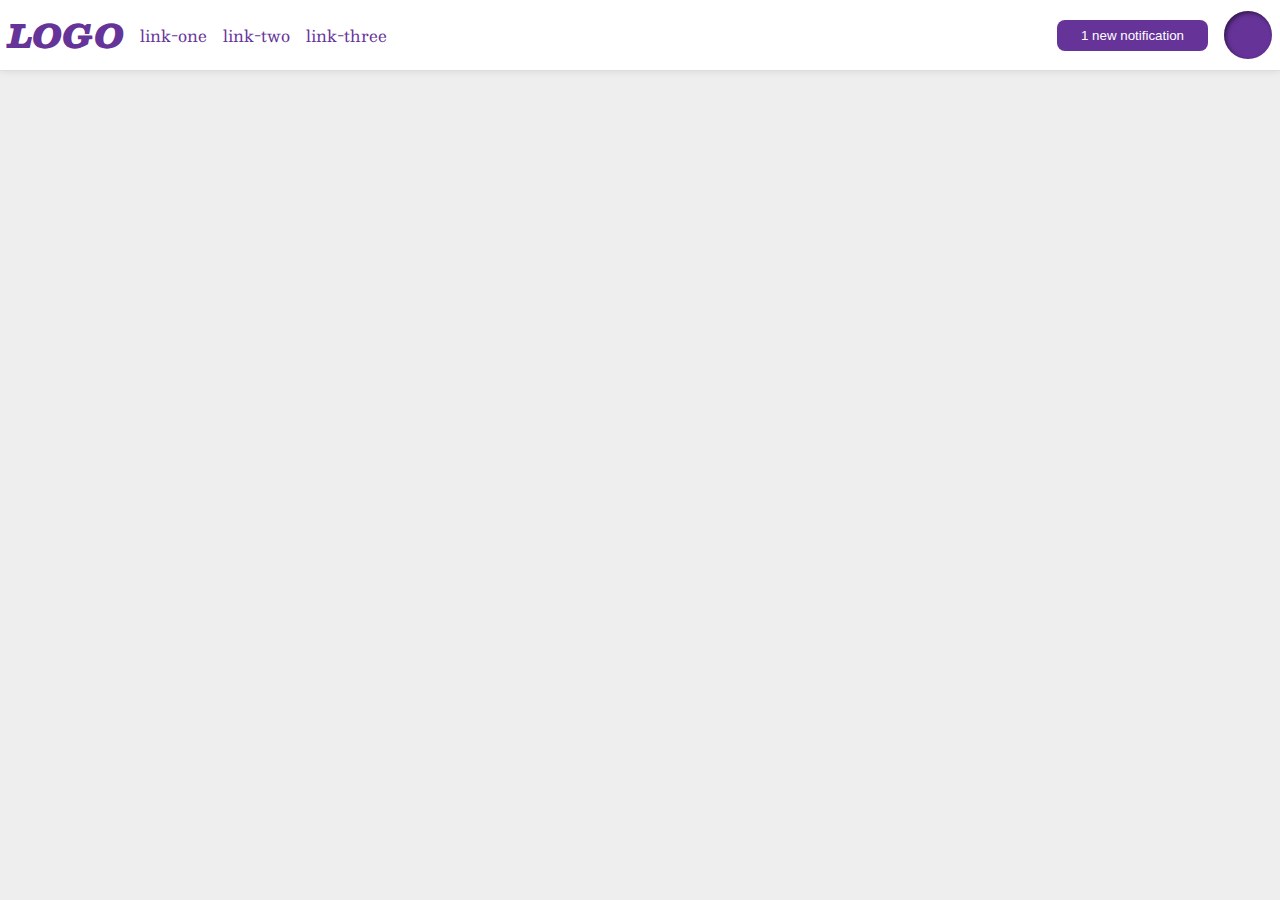
<file: flex/03-flex-header-2/index.html>
<!DOCTYPE html>
<html lang="en">
  <head>
    <meta charset="UTF-8">
    <meta http-equiv="X-UA-Compatible" content="IE=edge">
    <meta name="viewport" content="width=device-width, initial-scale=1.0">
    <title>Flex Header 2</title>
    <link rel="stylesheet" href="style.css">
  </head>
  <body>
    <div class="header">
      <div class="left">
        <div class="logo">
          LOGO
        </div>
        <ul class="links">
          <li><a href="google.com">link-one</a></li>
          <li><a href="google.com">link-two</a></li>
          <li><a href="google.com">link-three</a></li>
        </ul>
      </div>
      <div class="right">
        <button class="notifications">
          1 new notification
        </button>
        <div class="profile-image"></div>
      </div>
    </div>
  </body>
</html>
</file>
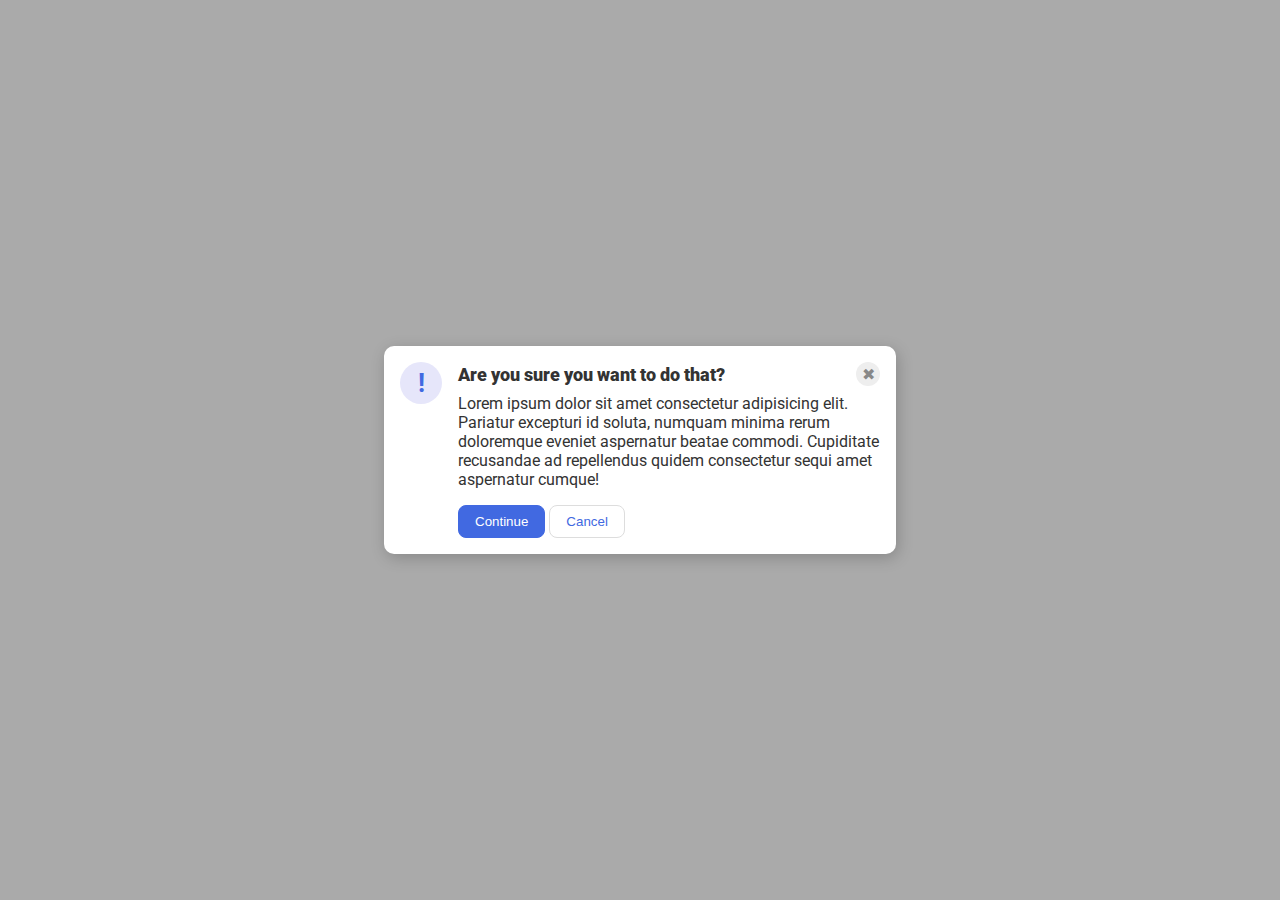
<file: flex/05-flex-modal/index.html>
<!DOCTYPE html>
<html lang="en">
  <head>
    <meta charset="UTF-8">
    <meta http-equiv="X-UA-Compatible" content="IE=edge">
    <meta name="viewport" content="width=device-width, initial-scale=1.0">
    <link rel="stylesheet" href="style.css">
    <title>Modal</title>
  </head>
  <body>
    <div class="modal">
      <div class="icon">!</div>
      <div class="content">
        <div class="header"><strong>Are you sure you want to do that?</strong>
          <div class="close-button">✖</div>
        </div>
        <div class="text">Lorem ipsum dolor sit amet consectetur adipisicing elit. Pariatur excepturi id soluta, numquam minima rerum doloremque eveniet aspernatur beatae commodi. Cupiditate recusandae ad repellendus quidem consectetur sequi amet aspernatur cumque!</div>
        <button class="continue">Continue</button>
        <button class="cancel">Cancel</button>
      </div>
    </div>
  </body>
</html>
</file>
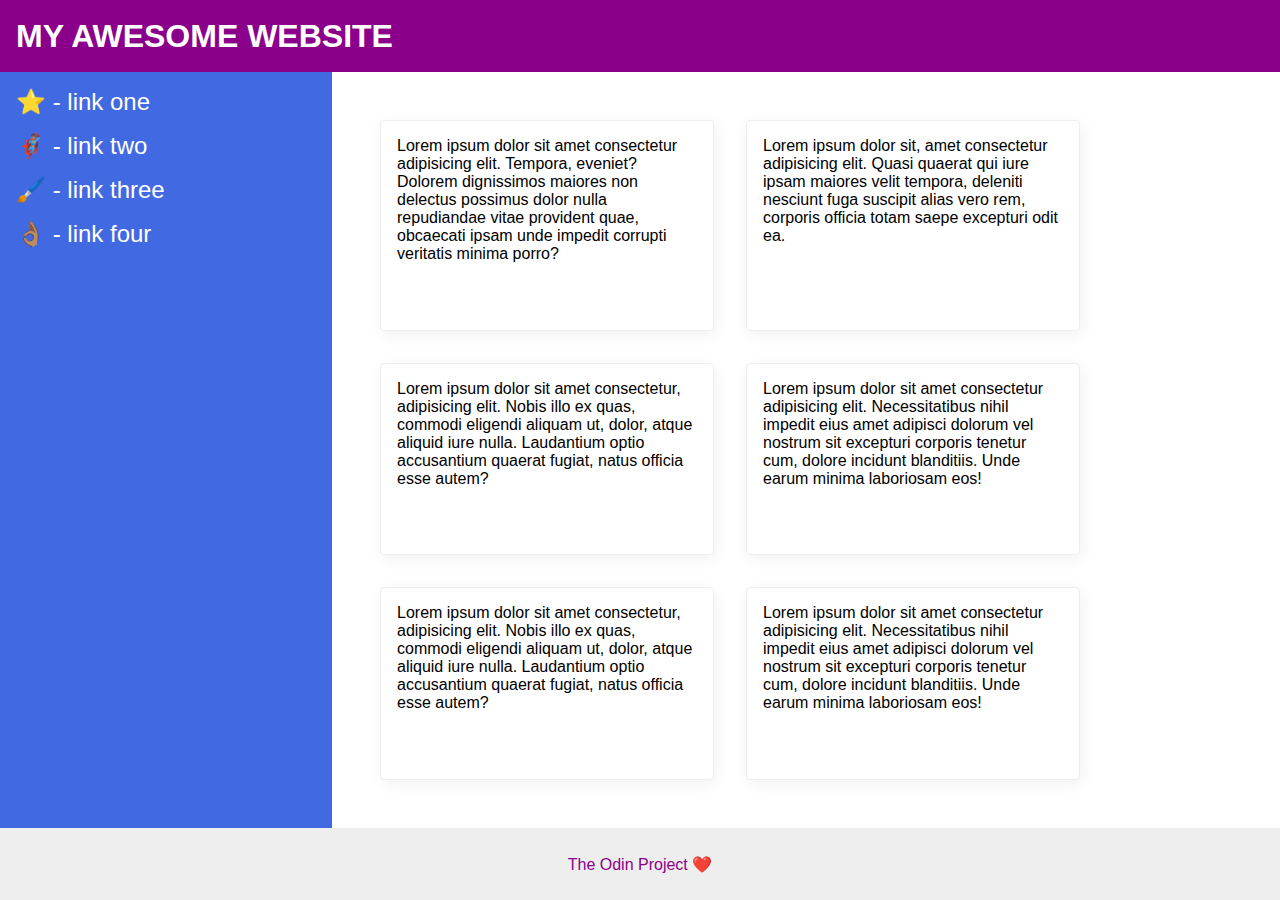
<file: flex/07-flex-layout-2/index.html>
<!DOCTYPE html>
<html lang="en">
  <head>
    <meta charset="UTF-8">
    <meta http-equiv="X-UA-Compatible" content="IE=edge">
    <meta name="viewport" content="width=device-width, initial-scale=1.0">
    <title>The Holy Grail</title>
    <link rel="stylesheet" href="style.css">
  </head>
  <body>
    <div class="header">
      MY AWESOME WEBSITE
    </div>
    
    <div class="body"> 
      <div class="sidebar">
        <ul>
          <li><a href="#">⭐ - link one</a></li>
          <li><a href="#">🦸🏽‍♂️ - link two</a></li>
          <li><a href="#">🖌️ - link three</a></li>
          <li><a href="#">👌🏽 - link four</a></li>
        </ul>
      </div>

      <div class="container">
        <div class="card">Lorem ipsum dolor sit amet consectetur adipisicing elit. Tempora, eveniet? Dolorem dignissimos maiores non delectus possimus dolor nulla repudiandae vitae provident quae, obcaecati ipsam unde impedit corrupti veritatis minima porro?</div>
        <div class="card">Lorem ipsum dolor sit, amet consectetur adipisicing elit. Quasi quaerat qui iure ipsam maiores velit tempora, deleniti nesciunt fuga suscipit alias vero rem, corporis officia totam saepe excepturi odit ea.</div>
        <div class="card">Lorem ipsum dolor sit amet consectetur, adipisicing elit. Nobis illo ex quas, commodi eligendi aliquam ut, dolor, atque aliquid iure nulla. Laudantium optio accusantium quaerat fugiat, natus officia esse autem?</div>
        <div class="card">Lorem ipsum dolor sit amet consectetur adipisicing elit. Necessitatibus nihil impedit eius amet adipisci dolorum vel nostrum sit excepturi corporis tenetur cum, dolore incidunt blanditiis. Unde earum minima laboriosam eos!</div>
        <div class="card">Lorem ipsum dolor sit amet consectetur, adipisicing elit. Nobis illo ex quas, commodi eligendi aliquam ut, dolor, atque aliquid iure nulla. Laudantium optio accusantium quaerat fugiat, natus officia esse autem?</div>
        <div class="card">Lorem ipsum dolor sit amet consectetur adipisicing elit. Necessitatibus nihil impedit eius amet adipisci dolorum vel nostrum sit excepturi corporis tenetur cum, dolore incidunt blanditiis. Unde earum minima laboriosam eos!</div>
      </div>
    </div> 
    
    <div class="footer">
      The Odin Project ❤️
    </div>
  </body>
</html>
</file>
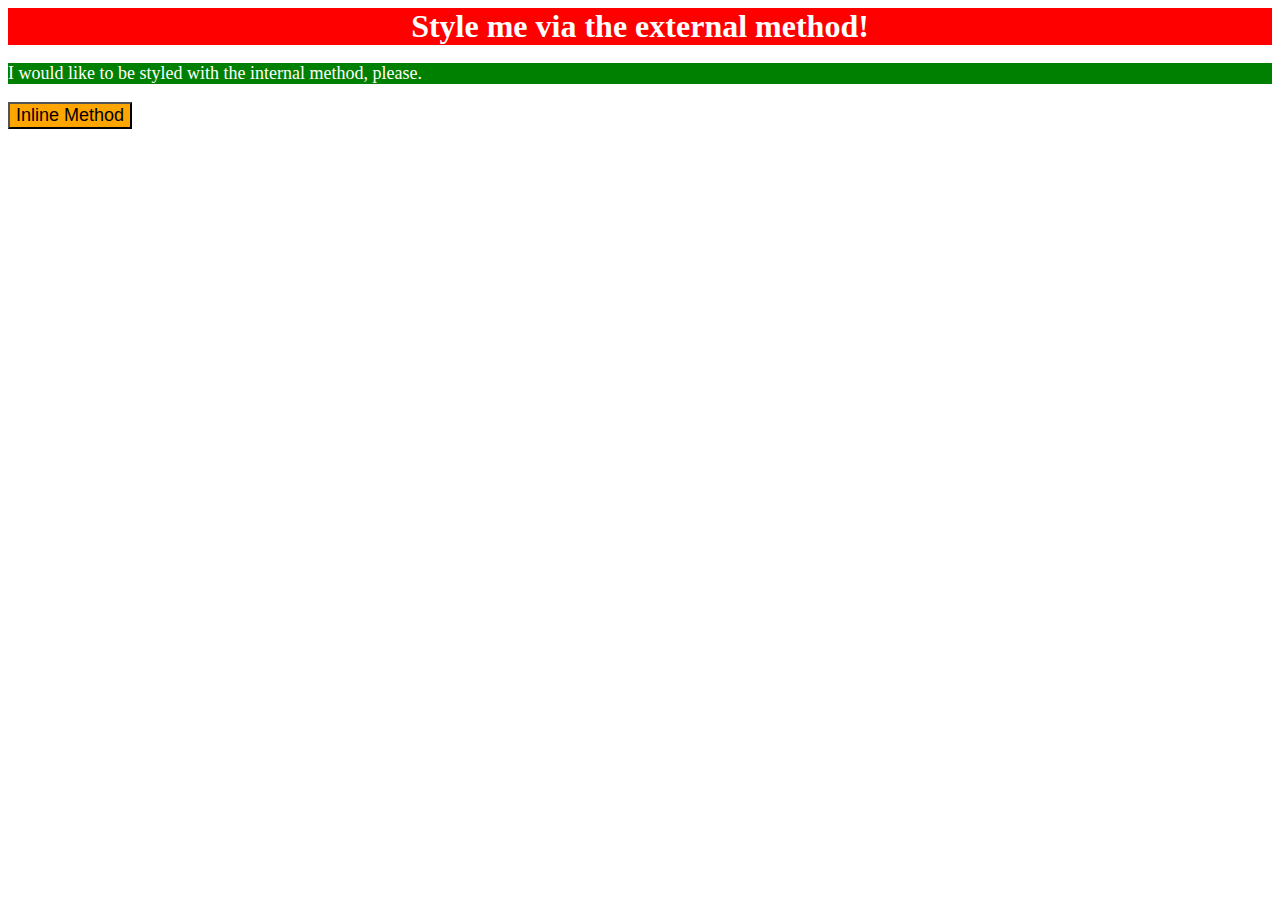
<file: foundations/01-css-methods/index.html>
<!DOCTYPE html>
<html lang="en">
  <head>
    <meta charset="UTF-8">
    <meta http-equiv="X-UA-Compatible" content="IE=edge">
    <meta name="viewport" content="width=device-width, initial-scale=1.0">
    <title>Methods for Adding CSS</title>
    <link rel="stylesheet" href="./css/style.css">
    
    <style>
      p {
        background-color: green;
        color: white;
        font-size: 18px;
      }
    </style>
  </head>
  <body>
    <div>Style me via the external method!</div>
    <p>I would like to be styled with the internal method, please.</p>
    <button style="background-color: orange; font-size: 18px">Inline Method</button>
  </body>
</html>
</file>
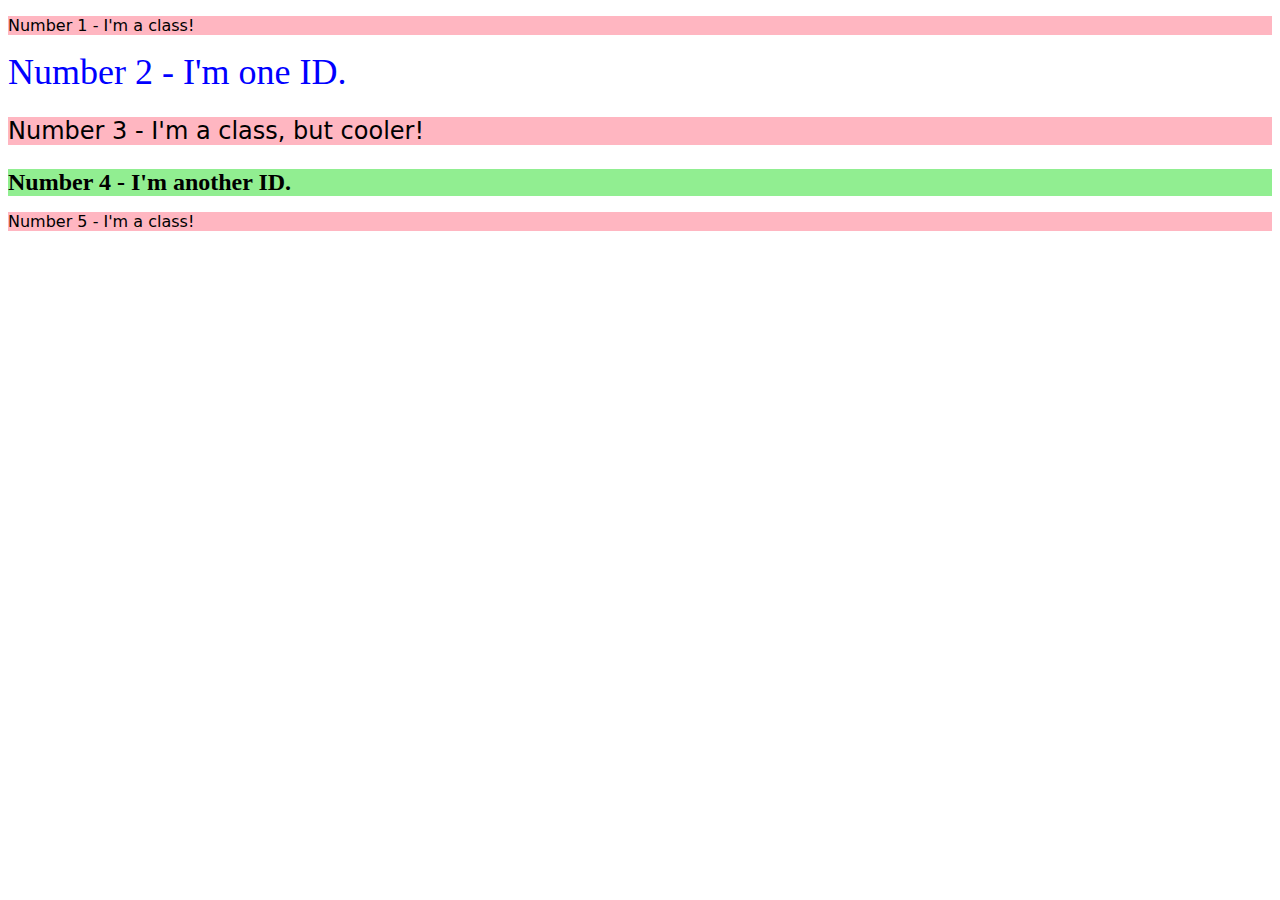
<file: foundations/02-class-id-selectors/index.html>
<!DOCTYPE html>
<html lang="en">
  <head>
    <meta charset="UTF-8">
    <meta http-equiv="X-UA-Compatible" content="IE=edge">
    <meta name="viewport" content="width=device-width, initial-scale=1.0">
    <title>Class and ID Selectors</title>
    <link rel="stylesheet" href="style.css">
  </head>
  <body>
    <p class="odd">Number 1 - I'm a class!</p>
    <div id="two">Number 2 - I'm one ID.</div>
    <p class="odd three">Number 3 - I'm a class, but cooler!</p>
    <div id="four">Number 4 - I'm another ID.</div>
    <p class="odd">Number 5 - I'm a class!</p>
  </body>
</html>
</file>
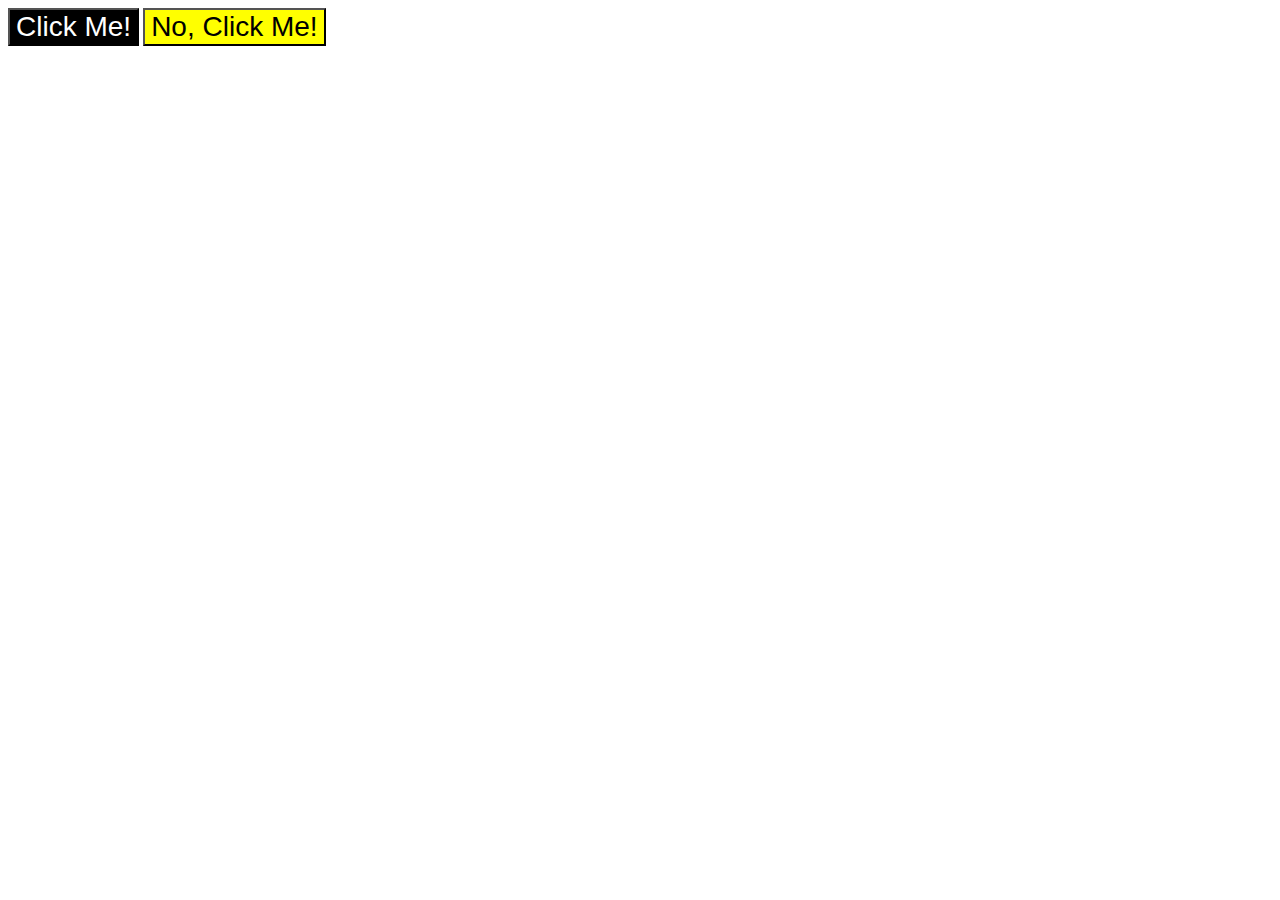
<file: foundations/03-grouping-selectors/index.html>
<!DOCTYPE html>
<html lang="en">
  <head>
    <meta charset="UTF-8">
    <meta http-equiv="X-UA-Compatible" content="IE=edge">
    <meta name="viewport" content="width=device-width, initial-scale=1.0">
    <title>Grouping Selectors</title>
    <link rel="stylesheet" href="style.css">
  </head>
  
  <body>
    <button class="me">Click Me!</button>
    <button class="me2">No, Click Me!</button>
  </body>
</html>
</file>
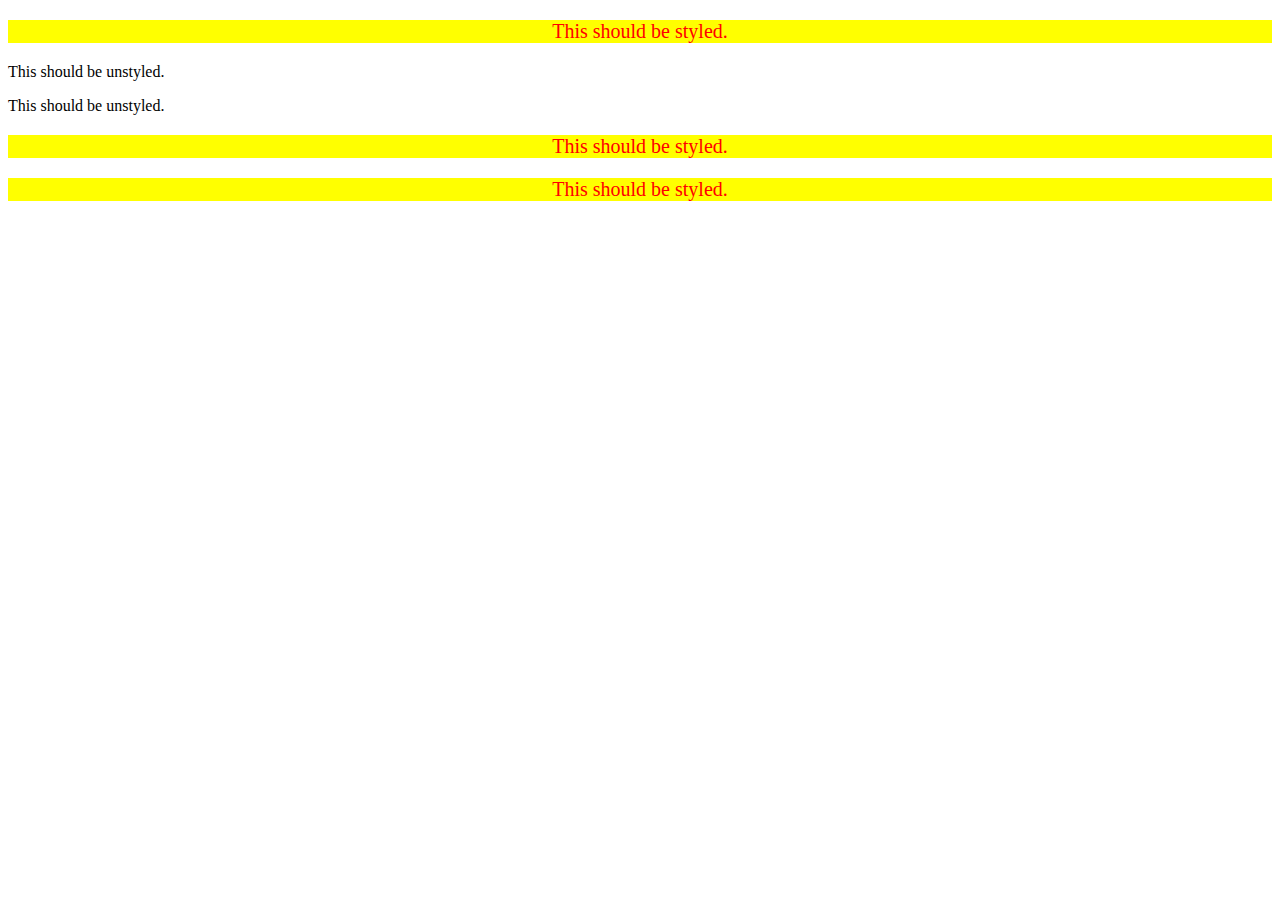
<file: foundations/05-descendant-combinator/index.html>
<!DOCTYPE html>
<html lang="en">
  <head>
    <meta charset="UTF-8">
    <meta http-equiv="X-UA-Compatible" content="IE=edge">
    <meta name="viewport" content="width=device-width, initial-scale=1.0">
    <title>Descendant Combinator</title>
    <link rel="stylesheet" href="style.css">
  </head>
  
  <body>
    <div class="container">
      <p class="text">This should be styled.</p>
    </div>
    <p class="text">This should be unstyled.</p>
    <p class="text">This should be unstyled.</p>
    <div class="container">
      <p class="text">This should be styled.</p>
      <p class="text">This should be styled.</p>
    </div>
  </body>
</html>
</file>
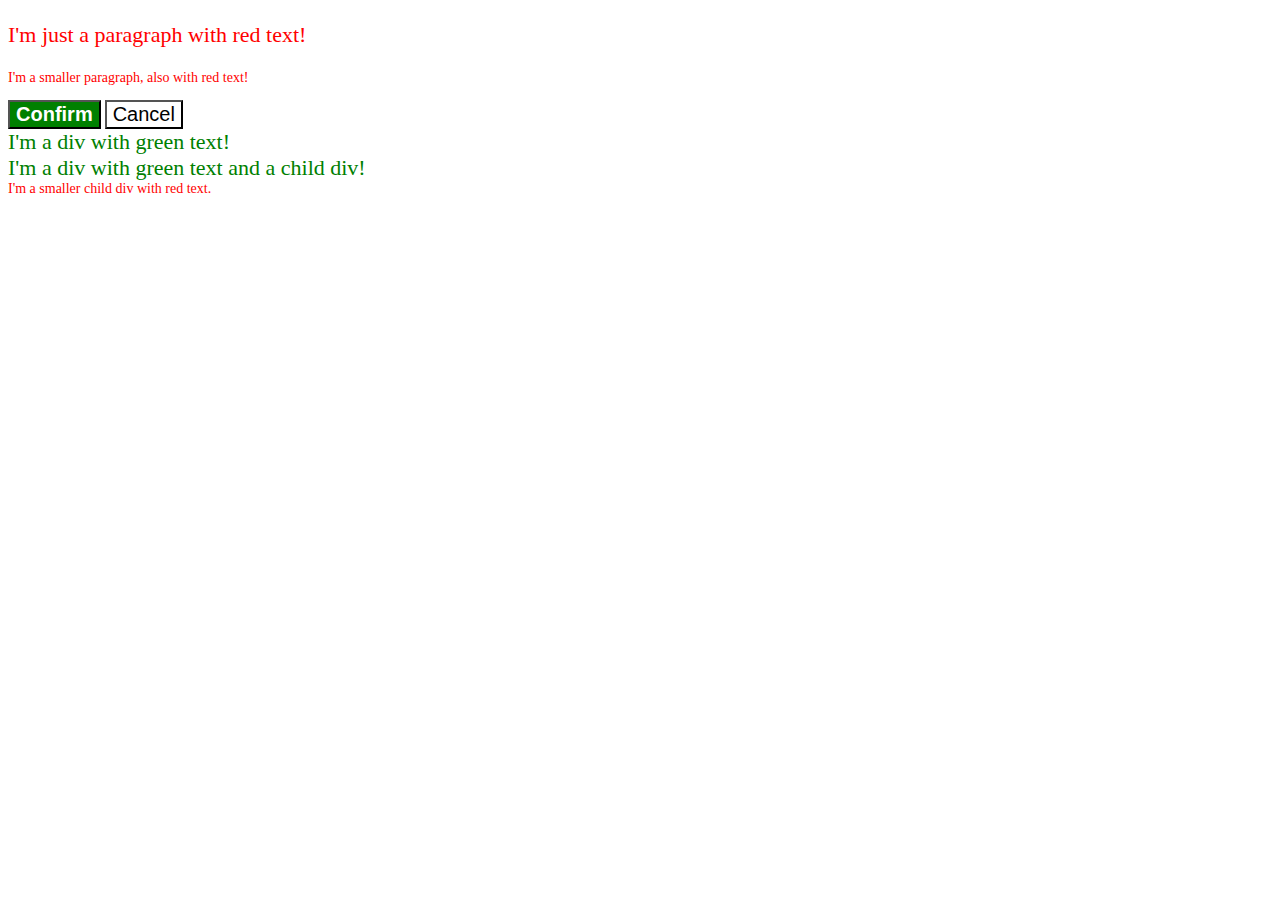
<file: foundations/06-cascade-fix/index.html>
<!DOCTYPE html>
<html lang="en">
  <head>
    <meta charset="UTF-8">
    <meta http-equiv="X-UA-Compatible" content="IE=edge">
    <meta name="viewport" content="width=device-width, initial-scale=1.0">
    <title>Fix the Cascade</title>
    <link rel="stylesheet" href="style.css">
  </head>
  
  <body>
    <p class="para">I'm just a paragraph with red text!</p>
    <p class="para small-para">I'm a smaller paragraph, also with red text!</p>

    <button id="confirm-button" class="button confirm">Confirm</button>
    <button id="cancel-button" class="button cancel">Cancel</button>

    <div class="text">I'm a div with green text!</div>
    <div class="text">I'm a div with green text and a child div!
      <div class="text child">I'm a smaller child div with red text.</div>
    </div>
  </body>
</html>
</file>
<file: flex/03-flex-header-2/style.css>
/* this is some magical font-importing.  
you'll learn about it later. */
@import url('https://fonts.googleapis.com/css2?family=Besley:ital,wght@0,400;1,900&display=swap');

body {
  margin: 0;
  background: #eee;
  font-family: Besley, serif;
}

.header {
  background: white;
  border-bottom: 1px solid #ddd;
  box-shadow: 0 0 8px rgba(0,0,0,.1);
  display: flex;
  justify-content: space-between;
  padding: 8px;
}

.profile-image {
  background: rebeccapurple;
  box-shadow: inset 2px 2px 4px rgba(0,0,0,.5);
  border-radius: 50%;
  width: 48px;
  height: 48px;
}

.logo {
  color: rebeccapurple;
  font-size: 32px;
  font-weight: 900;
  font-style: italic;
}

button {
  border: none;
  border-radius: 8px;
  background: rebeccapurple;
  color: white;
  padding: 8px 24px;
}

a {
  /* this removes the line under our links */
  text-decoration: none;
  color: rebeccapurple;
}

ul {
  list-style-type: none;
  display: flex;
  margin: 0;
  padding: 0;
  gap: 16px;
}

.left, .right {
  display: flex;
  align-items: center;
  gap: 16px;
}
</file>
<file: flex/05-flex-modal/style.css>
@import url('https://fonts.googleapis.com/css2?family=Roboto:wght@400;700&display=swap');

html, body {
  height: 100%;
}

body {
  font-family: Roboto, sans-serif;
  margin: 0;
  background: #aaa;
  color: #333;
  /* I'll give you this one for free lol */
  display: flex;
  align-items: center;
  justify-content: center;
}

.modal {
  background: white;
  width: 480px;
  border-radius: 10px;
  box-shadow: 2px 4px 16px rgba(0,0,0,.2);
  display: flex;
  padding: 16px;
  gap: 16px;
}

.icon {
  color: royalblue;
  font-size: 26px;
  font-weight: 700;
  background: lavender;
  width: 42px;
  height: 42px;
  border-radius: 50%;
  display: flex;
  align-items: center;
  justify-content: center;
  flex-shrink: 0;
}

.header {
  display: flex;
  align-items: center;
  justify-content: space-between;
  font-size: 18px;
  font-weight: 700;
  margin-bottom: 8px;
}

.close-button {
  background: #eee;
  border-radius: 50%;
  color: #888;
  font-weight: 400;
  font-size: 16px;
  height: 24px;
  width: 24px;
  display: flex;
  align-items: center;
  justify-content: center;
}

.text {
  margin-bottom: 16px;
}

button {
  padding: 8px 16px;
  border-radius: 8px;
}

button.continue {
  background: royalblue;
  border: 1px solid royalblue;
  color: white;
}

button.cancel {
  background: white;
  border: 1px solid #ddd;
  color: royalblue;
}
</file>
<file: flex/07-flex-layout-2/style.css>
body {
  font-family: -apple-system, BlinkMacSystemFont, 'Segoe UI', Roboto, Oxygen, Ubuntu, Cantarell, 'Open Sans', 'Helvetica Neue', sans-serif;
  margin: 0;
  min-height: 100vh;
  display: flex;
  flex-direction: column;
}

.header,
.footer {
  display: flex;
  align-items: center;
}

.header {
  height: 72px;
  background: darkmagenta;
  color: white;
  font-weight: 900;
  font-size: 32px;
  padding: 0px 16px;
}

.footer {
  height: 72px;
  background: #eee;
  color: darkmagenta;
  justify-content: center;
}

.body {
  display: flex;
  flex: 1;
}

.sidebar {
  flex-shrink: 0;
  padding: 16px;
  width: 300px;
  background: royalblue;
}

.container {
  display: flex;
  flex-wrap: wrap;
  padding: 32px; 
}

ul {
  list-style-type: none;
  margin: 0;
  padding: 0;
}

li {
  margin-bottom: 16px;
}

a {
  text-decoration: none;
  color: white;
  font-size: 24px;
}

.card {
  border: 1px solid #eee;
  box-shadow: 2px 4px 16px rgba(0,0,0,.06);
  border-radius: 4px;
  width: 300px;
  padding: 16px;
  margin: 16px;
}
</file>
<file: foundations/01-css-methods/css/style.css>
/*external style*/
div {
    background-color: red;
    color: white;
    font-size: 32px;
    font-weight: bold;
    text-align: center;
}
</file>
<file: foundations/02-class-id-selectors/style.css>
/* stylesheet */
.odd {
  background-color: rgb(255, 182, 193);
  font-family: Verdana, "DejaVu Sans", sans-serif;
}

#two {
  color: #0000ff;
  font-size: 36px;
}

.three {
  font-size: 24px;
}

#four {
  background-color: hsl(120, 73%, 75%);
  font-size: 24px;
  font-weight: bold;
}
</file>
<file: foundations/03-grouping-selectors/style.css>
/* stylesheet */
.me,
.me2 {
  font-size: 28px;
  font-family: Helvetica, "Times New Roman", sans-serif;
}

.me {
  background-color: rgb(0, 0, 0);
  color: #ffffff;
}

.me2 {
  background-color: hsl(60, 100%, 50%);
}
</file>
<file: foundations/05-descendant-combinator/style.css>
/* stylesheet */
div p {
    background-color: #ffff00;
    color: hsl(0, 100%, 50%);
    font-size: 20px;
    text-align: center;
}
</file>
<file: foundations/06-cascade-fix/style.css>
.para,
.small-para {
  color: hsl(0, 100%, 50%);
}

.para {
  font-size: 22px;
}

.small-para {
  font-size: 14px;
}

.button.confirm {
  background: green;
  color: white;
  font-weight: bold;
} 

.button {
  background-color: rgb(255, 255, 255);
  color: rgb(0, 0, 0);
  font-size: 20px;
}

.child {
  color: red;
  font-size: 14px;
}

div {
  color: green;
  font-size: 22px;
}
</file>
